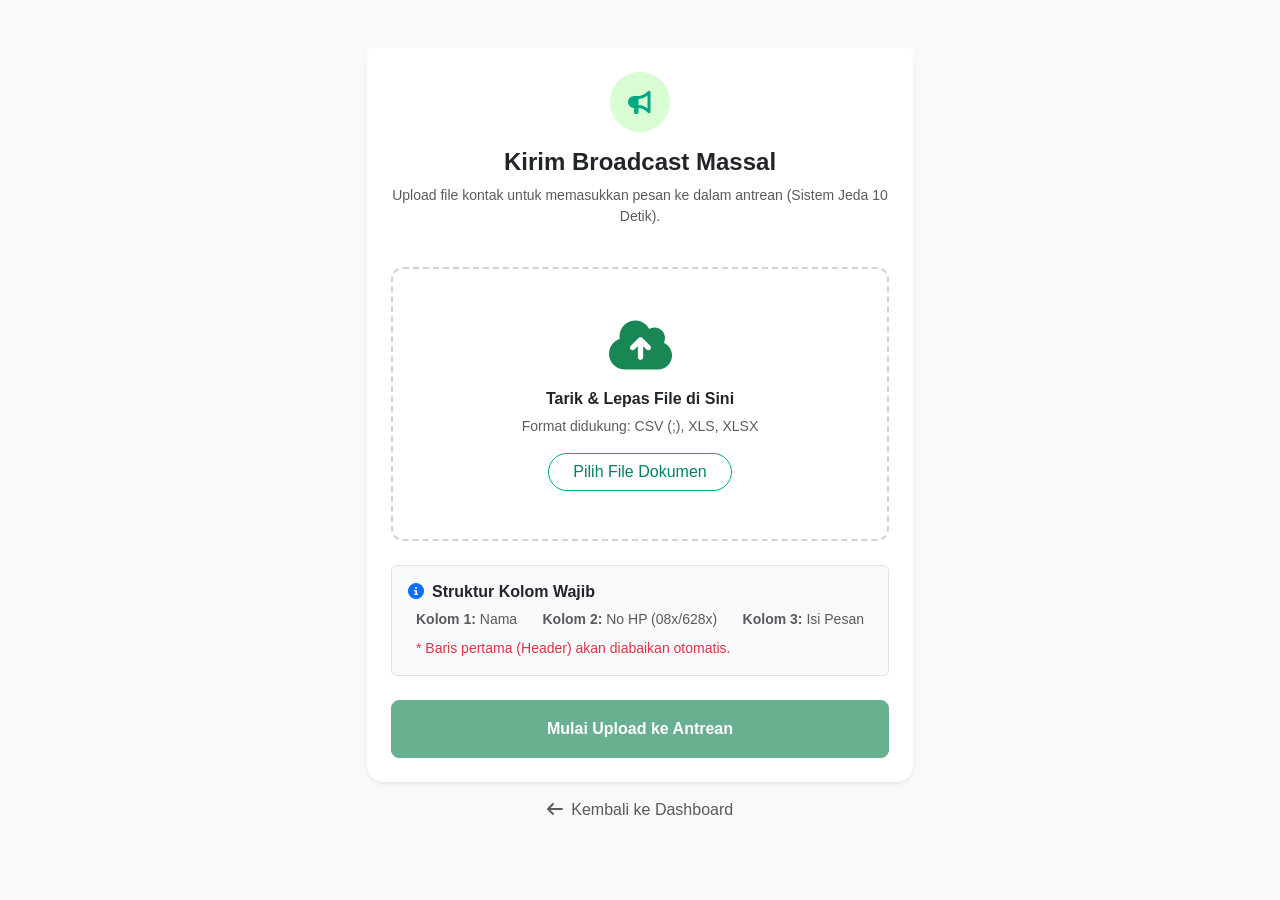
<file: templates/broadcast.html>
<!DOCTYPE html>
<html lang="id">
<head>
    <meta charset="UTF-8">
    <meta name="viewport" content="width=device-width, initial-scale=1.0">
    <title>Broadcast Massal - HPII Banten</title>
    
    <link rel="stylesheet" href="/static/vendor/bootstrap.min.css">
    <link rel="stylesheet" href="/static/vendor/fontawesome/css/all.min.css">
    <script defer src="/static/vendor/alpine.min.js"></script>
    
    <link rel="stylesheet" href="/static/css/broadcast.css">
</head>
<body class="bg-light" x-data="broadcastApp">

    <div class="container py-5">
        <div class="row justify-content-center">
            <div class="col-md-8 col-lg-6">
                
                <div class="card shadow-sm border-0 rounded-4">
                    <div class="card-header bg-white border-0 pt-4 pb-0 text-center">
                        <div class="header-icon mx-auto mb-3">
                            <i class="fa-solid fa-bullhorn"></i>
                        </div>
                        <h4 class="fw-bold text-dark">Kirim Broadcast Massal</h4>
                        <p class="text-muted small">Upload file kontak untuk memasukkan pesan ke dalam antrean (Sistem Jeda 10 Detik).</p>
                    </div>
                    
                    <div class="card-body p-4">
                        <div x-show="alert.show" x-cloak class="alert" :class="'alert-' + alert.type" role="alert">
                            <i class="fa-solid" :class="alert.type === 'success' ? 'fa-check-circle' : 'fa-triangle-exclamation'"></i>
                            <span x-text="alert.message" class="ms-1"></span>
                        </div>

                        <div class="upload-zone text-center p-5 mb-4" 
                             :class="isDragging ? 'drag-active' : ''"
                             @dragover.prevent="isDragging = true"
                             @dragleave.prevent="isDragging = false"
                             @drop.prevent="handleDrop">
                            
                            <i class="fa-solid fa-cloud-arrow-up display-4 text-success mb-3"></i>
                            <h6 class="fw-semibold">Tarik & Lepas File di Sini</h6>
                            <p class="text-muted small mb-3">Format didukung: CSV (;), XLS, XLSX</p>
                            
                            <input type="file" id="fileInput" class="d-none" accept=".csv,.xls,.xlsx" @change="handleFileSelect">
                            <button class="btn btn-outline-success px-4 rounded-pill" @click="$refs.fileInput.click()">
                                Pilih File Dokumen
                            </button>
                            
                            <div x-show="selectedFile" x-cloak class="mt-3 p-2 bg-light rounded text-success fw-medium border">
                                <i class="fa-solid fa-file-excel me-2"></i><span x-text="selectedFile ? selectedFile.name : ''"></span>
                            </div>
                        </div>

                        <div class="bg-light rounded p-3 mb-4 border">
                            <h6 class="fw-bold fs-6 mb-2"><i class="fa-solid fa-circle-info me-2 text-primary"></i>Struktur Kolom Wajib</h6>
                            <div class="d-flex justify-content-between text-muted small px-2">
                                <span><strong>Kolom 1:</strong> Nama</span>
                                <span><strong>Kolom 2:</strong> No HP (08x/628x)</span>
                                <span><strong>Kolom 3:</strong> Isi Pesan</span>
                            </div>
                            <div class="text-danger small mt-2 px-2">* Baris pertama (Header) akan diabaikan otomatis.</div>
                        </div>

                        <button class="btn btn-success w-100 py-3 fw-bold rounded-3" @click="uploadFile" :disabled="isLoading || !selectedFile">
                            <span x-show="!isLoading">Mulai Upload ke Antrean</span>
                            <span x-show="isLoading"><i class="fa-solid fa-circle-notch fa-spin me-2"></i>Memproses File...</span>
                        </button>
                        
                    </div>
                </div>
                
                <div class="text-center mt-3">
                    <a href="/" class="text-decoration-none text-muted"><i class="fa-solid fa-arrow-left me-1"></i> Kembali ke Dashboard</a>
                </div>

            </div>
        </div>
    </div>

    <input type="file" x-ref="fileInput" class="d-none" accept=".csv,.xls,.xlsx" @change="handleFileSelect">
    
    <script src="/static/js/broadcast.js"></script>
</body>
</html>
</file>
<file: static/css/broadcast.css>
body {
    font-family: -apple-system, BlinkMacSystemFont, "Segoe UI", Roboto, Arial, sans-serif;
    background-color: #f0f2f5 !important;
}

.header-icon {
    width: 60px;
    height: 60px;
    background-color: #d9fdd3;
    color: #00a884;
    border-radius: 50%;
    display: flex;
    align-items: center;
    justify-content: center;
    font-size: 24px;
}

.upload-zone {
    border: 2px dashed #cdd3d7;
    border-radius: 12px;
    background-color: #ffffff;
    transition: all 0.3s ease;
}

.upload-zone.drag-active {
    border-color: #00a884;
    background-color: #f6fdf9;
    transform: scale(1.02);
}

.btn-success {
    background-color: #00a884;
    border-color: #00a884;
}

.btn-success:hover, .btn-success:focus {
    background-color: #008069;
    border-color: #008069;
}

.btn-outline-success {
    color: #008069;
    border-color: #00a884;
}

.btn-outline-success:hover {
    background-color: #00a884;
    color: white;
}

[x-cloak] {
    display: none !important;
}
</file>
